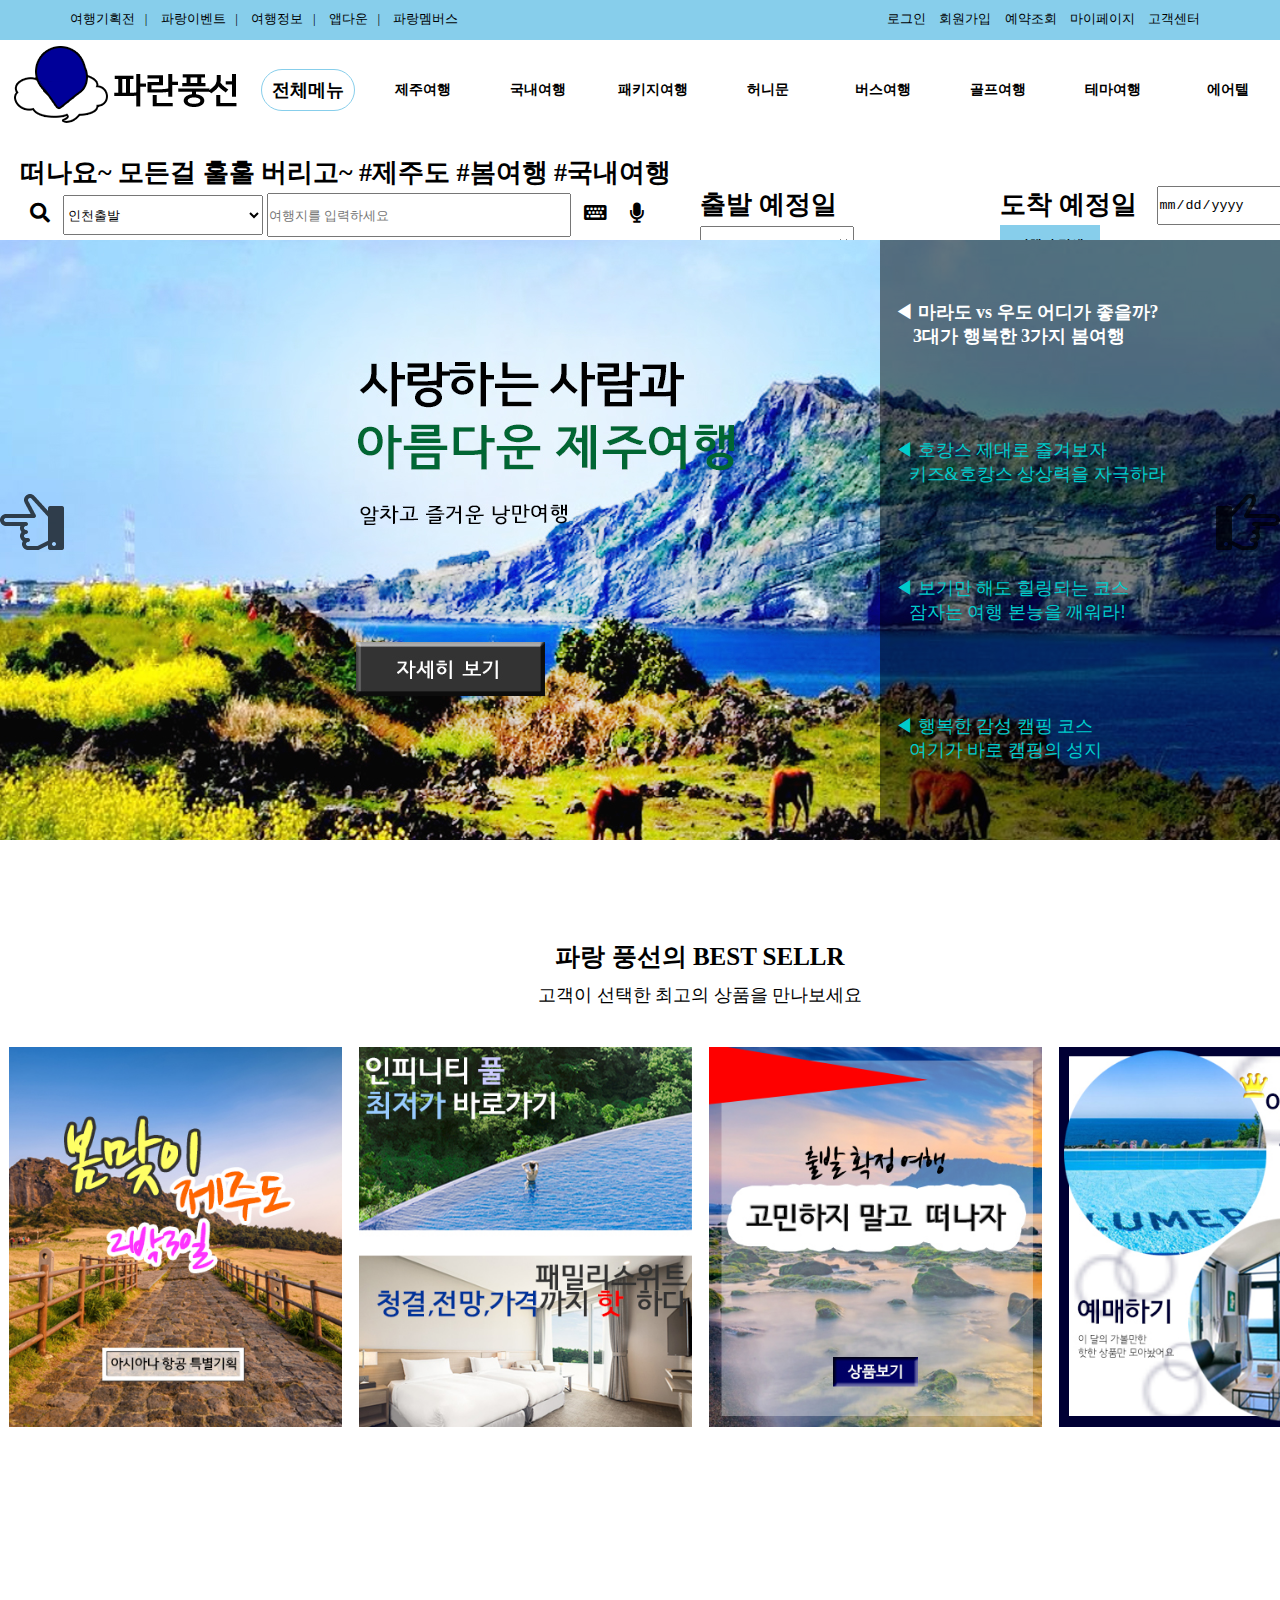
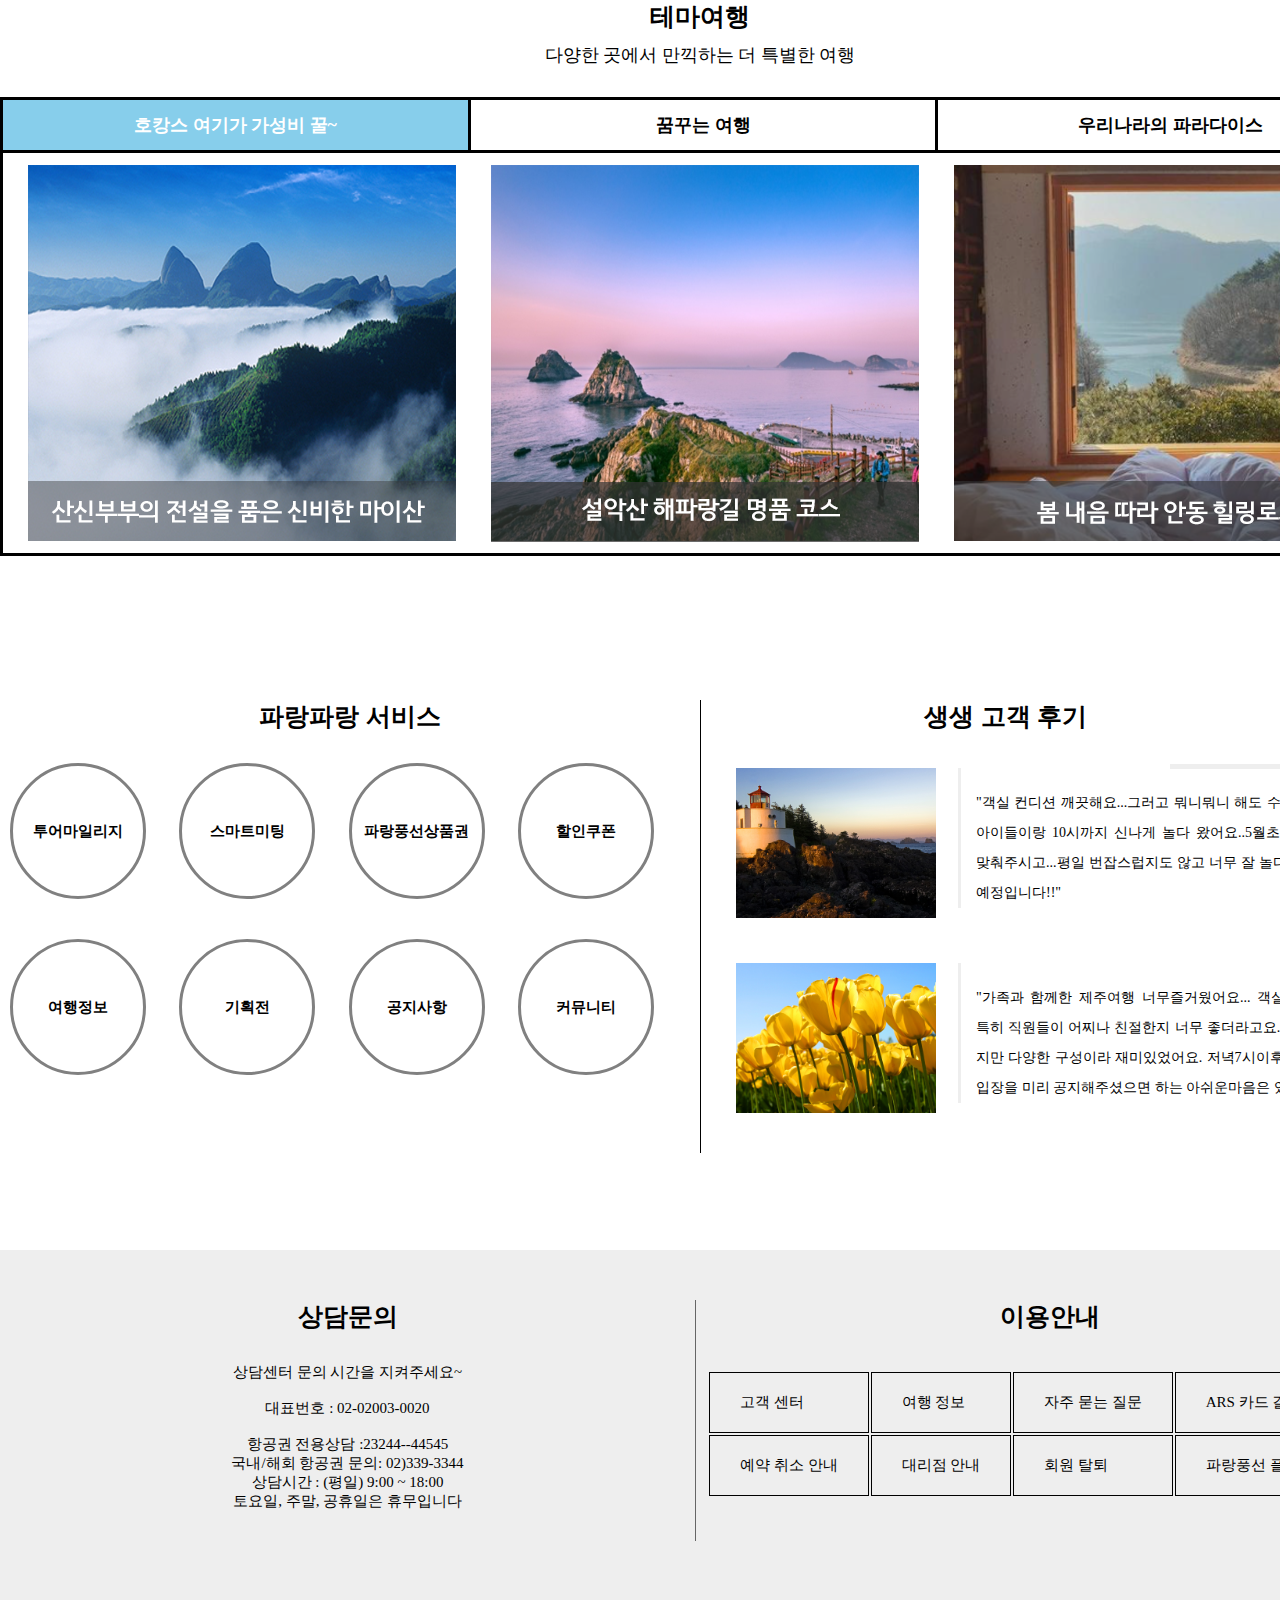
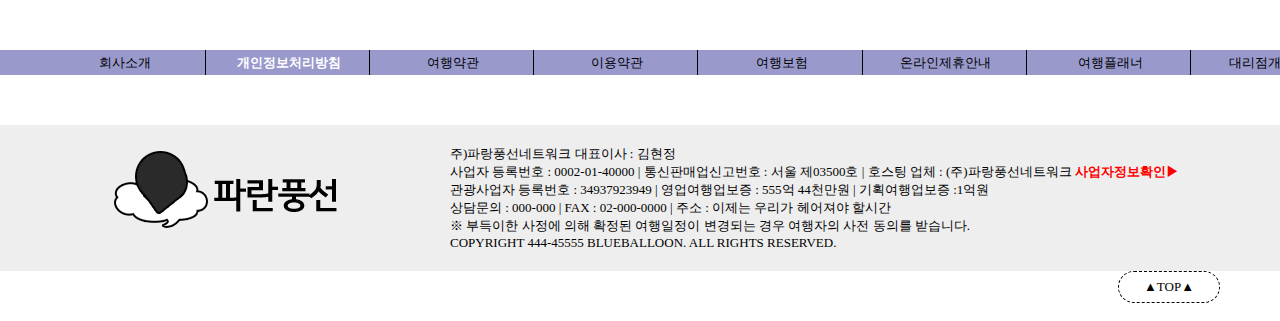
<file: blue/blue.html>
﻿<!doctype html>
<html lang="ko">
	<meta charset="utf-8">
	<meta http-equiv="X-UA-Compatible" content="IE=Edge" />
	<meta name="viewport" content="width=device=width, initial-scale=1.0">
	<head>
		<title>파랑풍선</title>
		<script src="https://ajax.googleapis.com/ajax/libs/jquery/1.12.4/jquery.min.js"></script>
		<link rel="stylesheet" type="text/css" href="fonta/css/all.css">
		
		<script type="text/javascript" src="js/blue.js"></script>
		<link rel="stylesheet" type="text/css" href="css/blue.css">
	</head>
	<body>
		<div id="wrapper">
			<nav>
				<ul class="topEvent">
					<li><a href="#">여행기획전</a>&nbsp;&nbsp; |</li>
					<li><a href="#">파랑이벤트</a>&nbsp;&nbsp; |</li>
					<li><a href="#">여행정보</a>&nbsp;&nbsp; |</li>
					<li><a href="#">앱다운</a>&nbsp;&nbsp; |</li>
					<li><a href="#">파랑멤버스</a></li>
				</ul>
				<ul class="topLogin">
					<li><a href="#">로그인</a></li>
					<li><a href="#">회원가입</a></li>
					<li><a href="#">예약조회</a></li>
					<li><a href="#">마이페이지</a></li>
					<li><a href="#">고객센터</a></li>
				</ul>
			</nav>
			<header>
				<div id="gnb">
					<h1><a href="#"><img src="images/logo.png" alt="Header Logo 이미지"></a></h1>	
					<ul class="main">
						<li><a href="#">전체메뉴</a></li>	<!--gnb 제이쿼리클릭-->
						<li><a href="#">제주여행</a></li>
						<li><a href="#">국내여행</a></li>
						<li><a href="#">패키지여행</a></li>
						<li><a href="#">허니문</a></li>
						<li><a href="#">버스여행</a></li>
						<li><a href="#">골프여행</a></li>
						<li><a href="#">테마여행</a></li>
						<li><a href="#">에어텔</a></li>
						<li><a href="#">오늘의 할인 모음</a></li>
					</ul>
				</div>
				<div id="subMenu"><!--서브메뉴-->
					<ul class="subM">
						<li class="submain"><a href="#">당일여행</a></li>
						<li><a href="#">당일여행</a></li>
						<li><a href="#">해돋이여행</a></li>
						<li><a href="#">숙박여행</a></li>
					</ul>
					<ul class="subM">
						<li class="submain"><a href="#">기차여행</a></li>
						<li><a href="#">무박여행</a></li>
						<li><a href="#">특별열차</a></li>
						<li><a href="#">숙박여행</a></li>
						<li><a href="#">SRT열차</a></li>
						<li><a href="#">KTX열차</a></li>
					</ul>
					<ul class="subM">
						<li class="submain"><a href="#">섬여행</a></li>
						<li><a href="#">홍도</a></li>
						<li><a href="#">흑산도·거문도</a></li>
						<li><a href="#">백도</a></li>
						<li><a href="#">울릉도</a></li>
						<li><a href="#">백령도</a></li>
					</ul>
					<ul class="subM">
						<li class="submain"><a href="#">제주여행</a></li>
						<li><a href="#">버스패키지</a></li>
						<li><a href="#">택시관광</a></li>
						<li><a href="#">자유여행</a></li>
						<li><a href="#">항공패키지</a></li>
						<li><a href="#">렌트카할인</a></li>
					</ul>
					<ul class="subM">
						<li class="submain"><a href="#">자유여행</a></li>
						<li><a href="#">레일텔(열차+호텔)</a></li>
						<li><a href="#">호텔예약</a></li>
						<li><a href="#">템플스테이</a></li>
						<li><a href="#">한강유람선</a></li>
					</ul>
					<ul class="subM">
						<li class="submain"><a href="#">해외여행</a></li>
						<li><a href="#">파격특가전</a></li>
						<li><a href="#">모두투어</a></li>
						<li><a href="#">하나투어</a></li>
						<li><a href="#">대마도</a></li>
						<li><a href="#">히라도</a></li>
						<li><a href="#">야마구치</a></li>
					</ul>
					<ul class="subM">
						<li class="submain"><a href="#">시티투어</a></li>
						<li><a href="#">서울시티투어</a></li>
						<li><a href="#">부산시티투어</a></li>
						<li><a href="#">경주시티투어</a></li>
						<li><a href="#">공주시티투어</a></li>
						<li><a href="#">공주광역투어</a></li>
						<li><a href="#">서천광역투어</a></li>
					</ul>
					<ul class="subM">
						<li class="submain"><a href="#">커뮤니티</a></li>
						<li><a href="#">공지사항</a></li>
						<li><a href="#">자주하는질문</a></li>
						<li><a href="#">질문과답변</a></li>
						<li><a href="#">이벤트게시판</a></li>
						<li><a href="#">여행후기</a></li>
						<li><a href="#">가이드현장스케치</a></li>
						<li><a href="#">단체여행문의</a></li>
					</ul>
				</div>
			</header><!-- header 끝 -->
			
			
			<aside>
				<div id="search">
					<h1>떠나요~ 모든걸 훌훌 버리고~ #제주도 #봄여행 #국내여행</h1>
					<i class="fas fa-search"></i>
					<select>
						<option value="인">인천출발</option>
						<option value="서">서울출발</option>
						<option value="부">부산출발</option>
						<option value="제">제주출발</option>
						<option value="양">양양출발</option>
						<option value="양">청주출발</option>
						<option value="양">내위치에서 출발</option>
					</select>
					<input type="text" placeholder="여행지를 입력하세요">
					<i class="fas fa-keyboard"></i>
					<i class="fas fa-microphone"></i>	
				</div>
				<div id="search2">
					<div class="searchStart">
						<h1>출발 예정일</h1>
						<form name="userstart" action="" method="post">
							<input type='date' value='2021-00-00' name='userstart'>
						</form>
					</div>
					<div class="searchEnd">
						<h1>도착 예정일</h1>
						<form name="userend" action="" method="post">
							<input type='date'  name='userend'>
							<input type="button" class="box" value="여행지 검색">
						</form>
						
					</div>
				</div>
			</aside>
			
			<figure>
				<div class="slider">
					<div class="pic"><!--사진 바뀌는 메뉴-->
						<div class="active"></div>
						<div></div>
						<div></div>
						<div></div>
					</div>   
					<div class="pages"><!--라디오버튼-->
						<div class="active">◀  마라도 vs 우도 어디가 좋을까?<br>&nbsp;&nbsp;&nbsp; 3대가 행복한 3가지 봄여행</div>
						<div>◀  호캉스 제대로 즐겨보자<br>&nbsp;&nbsp;&nbsp;키즈&호캉스 상상력을 자극하라</div>
						<div>◀  보기만 해도 힐링되는 코스<br>&nbsp;&nbsp;&nbsp;잠자는 여행 본능을 깨워라!</div>
						<div>◀  행복한 감성 캠핑 코스<br>&nbsp;&nbsp;&nbsp;여기가 바로 캠핑의 성지</div>
					</div>    
					<div class="side-btns"><!--오른쪽 왼쪽 버튼-->
						<div></div>
						<div></div>
					</div> 
				</div>
			</figure>
			
			<section><!--1-->
				<article class="gall">
					<h2>파랑 풍선의 BEST SELLR </h2>
					<p>고객이 선택한 최고의 상품을 만나보세요</p>
					<div><a href="#"></a></div>
					<div><a href="#"></a></div>
					<div><a href="#"></a></div>
					<div><a href="#"></a></div>
				</article>
			</section>
			
			<section><!--2-->
				<article>
					<h2>테마여행 </h2>
					<p>다양한 곳에서 만끽하는 더 특별한 여행</p>
					<ul class="tabaaa">
						<li class="gg"><!--1-->
							<h3 class="text01 open">호캉스 여기가 가성비 꿀~</h3>
							<ul class="open">
								<li><a href="#"><img src="images/gg1.png" alt="탭메뉴1"></a></li>
								<li><a href="#"><img src="images/gg2.png" alt="탭메뉴1"></a></li>
								<li><a href="#"><img src="images/gg3.png" alt="탭메뉴1"></a></li>
							</ul>
						</li>
						<li class="gg"><!--2-->
							<h3 class="text02">꿈꾸는 여행</h3>
							<ul>
								<li><a href="#"><img src="images/gg4.png" alt="탭메뉴4"></a></li>
								<li><a href="#"><img src="images/gg5.png" alt="탭메뉴5"></a></li>
								<li><a href="#"><img src="images/gg6.png" alt="탭메뉴6"></a></li>
							</ul>
						</li>
						<li class="gg"><!--3-->
							<h3 class="text03">우리나라의 파라다이스</h3>
							<ul>
								<li><a href="#"><img src="images/gg7.png" alt="탭메뉴7"></a></li>
								<li><a href="#"><img src="images/gg8.png" alt="탭메뉴8"></a></li>
								<li><a href="#"><img src="images/gg9.png" alt="탭메뉴9"></a></li>
							</ul>
						</li>
					</ul>
				</article>
			</section>
			
			
			<section><!--3-->
				<article class="blueblue">
					<div class="survice">
						<h2>파랑파랑 서비스</h2>
						<ul>
							<li><a href="#">투어마일리지</a></li>
							<li><a href="#">스마트미팅</a></li>
							<li><a href="#">파랑풍선상품권</a></li>
							<li><a href="#">할인쿠폰</a></li>
							<li><a href="#">여행정보</a></li>
							<li><a href="#">기획전</a></li>
							<li><a href="#">공지사항</a></li>
							<li><a href="#">커뮤니티</a></li>
						</ul>
					</div>
					<div class="review">
						<h2>생생 고객 후기</h2>
						<span><a href="#">바로가기</a></span>
						<div>
							<img src="images/review.jpg" alt="리뷰이미지" style="width:200px" "height:200px">
							<p>"객실 컨디션 깨끗해요...그러고 뭐니뭐니 해도 수영장이 갑이죠..아이들이랑 10시까지 신나게 놀다 왔어요..5월초 수온도 적당히 맞춰주시고...평일 번잡스럽지도 않고 너무 잘 놀다 왔어요.. 또 갈예정입니다!!"</p>
						</div>
						<div>
						<img src="images/review2.jpg" alt="리뷰이미지2" style="width:200px" "height:200px">
						<p>"가족과 함께한 제주여행 너무즐거웠어요... 객실도 만족스럽고 특히 직원들이 어찌나 친절한지 너무 좋더라고요.. 조식은 평범했지만 다양한 구성이라 재미있었어요. 저녁7시이후 풀파티는 유료입장을 미리 공지해주셨으면 하는 아쉬운마음은 있었어요"</p>
						</div>
					</div>
				</article>
			</section>
			
			<section><!--4-->
				<article class="Usage">
					<div class="consulting">
						<h2>상담문의</h2>
						<p>
							상담센터 문의 시간을 지켜주세요~<br>
							<br>
							대표번호 : 02-02003-0020<br>
							<br>
							항공권 전용상담 :23244--44545<br>
							국내/해회 항공권 문의: 02)339-3344<br>
							상담시간 : (평일) 9:00 ~ 18:00<br>
							토요일, 주말, 공휴일은 휴무입니다<br>
						</p>
					</div>
					<div class="guide">
						<h2>이용안내</h2>
						<table>
							<tr>
								<td><a href="#">고객 센터</a></td>
								<td><a href="#">여행 정보</a></td>
								<td><a href="#">자주 묻는 질문</a></td>
								<td><a href="#">ARS 카드 결제</a></td>
							</tr>
							<tr>
								<td><a href="#">예약 취소 안내</a></td>
								<td><a href="#">대리점 안내</a></td>
								<td><a href="#">회원 탈퇴</a></td>
								<td><a href="#">파랑풍선 플러스친구</a></td>
							</tr>
						</table>
					</div>
				</article>
			</section>
			<!-- section 끝 -->
			
			
			<footer>
				<div id="foot">
					<ul>
						<li><a href="#">회사소개</a></li>
						<li><a href="#">개인정보처리방침</a></li>
						<li><a href="#">여행약관</a></li>
						<li><a href="#">이용약관</a></li>
						<li><a href="#">여행보험</a></li>
						<li><a href="#">온라인제휴안내</a></li>
						<li><a href="#">여행플래너</a></li>
						<li><a href="#">대리점개설문의</a></li>	
					</ul>
				</div>
				<div id="foot2">
					<h1><a href="#"><img src="images/logo2.png" alt="Footer Logo 이미지"></a></h1>
					<address>
					주)파랑풍선네트워크 대표이사 : 김현정<br>
					사업자 등록번호 : 0002-01-40000 | 통신판매업신고번호 : 서울 제03500호 | 호스팅 업체 : (주)파랑풍선네트워크 <span><a href="#">사업자정보확인▶</a></span><br>
					관광사업자 등록번호 : 34937923949 | 영업여행업보증 : 555억 44천만원 | 기획여행업보증 :1억원<br>
					상담문의 : 000-000 | FAX : 02-000-0000 | 주소 : 이제는 우리가 헤어져야 할시간<br>
					※ 부득이한 사정에 의해 확정된 여행일정이 변경되는 경우 여행자의 사전 동의를 받습니다.<br>
					COPYRIGHT 444-45555 BLUEBALLOON. ALL RIGHTS RESERVED.
					</address>
				</div>
			</footer><!-- footer 끝 -->
			
			<div id="topScroll">
				<p>▲TOP▲</p>
			</div>
		</div><!-- wrapper 끝 -->
	</body>
</html>
</file>
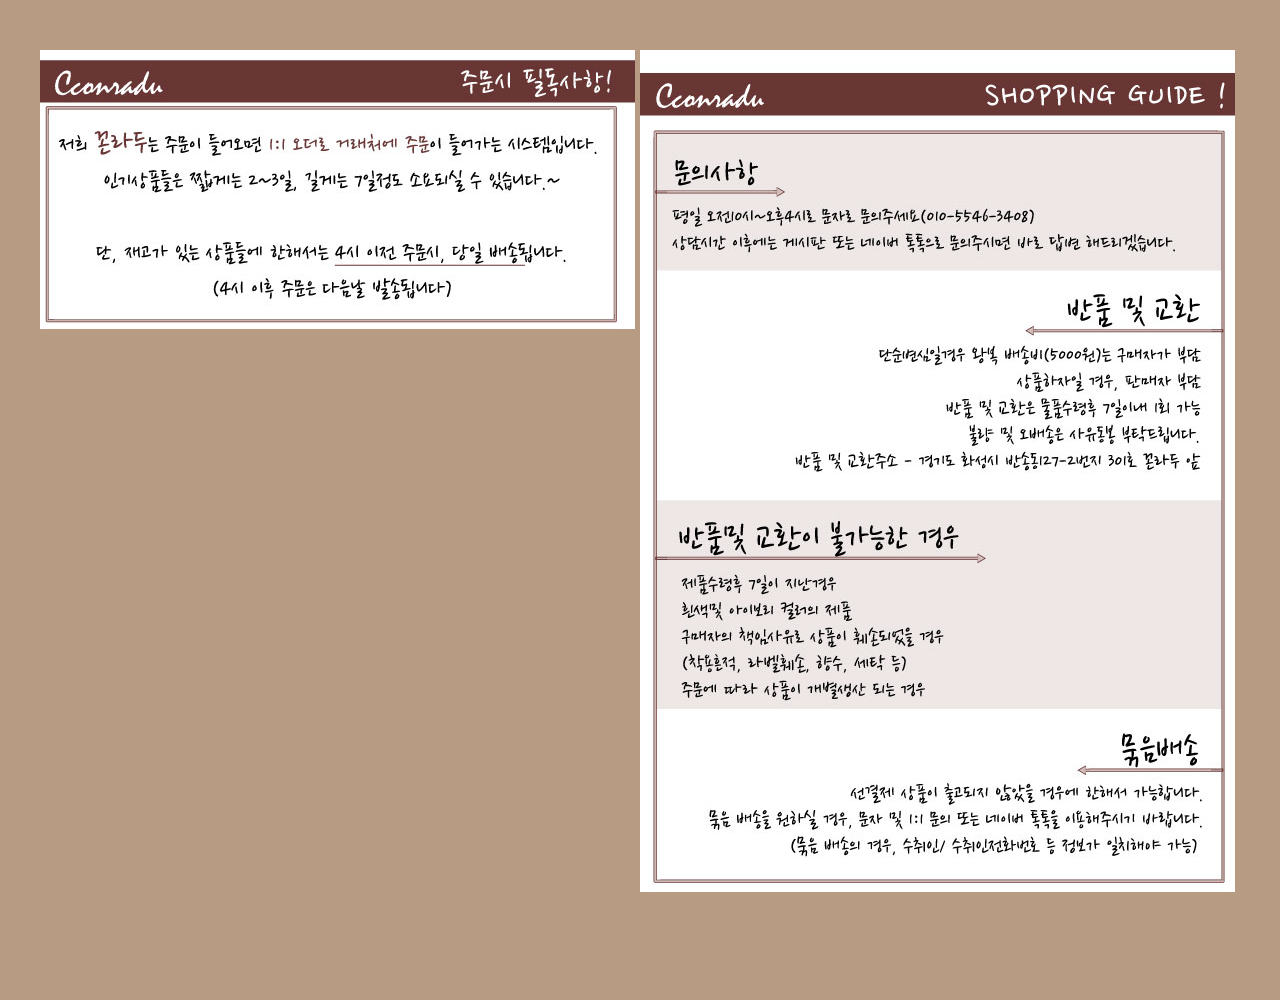
<file: ccon/guide.html>
﻿<!DOCTYPE html >
<html lang="ko">
<head>
	<meta charset="utf-8">
	<meta http-equiv="X-UA-Compatible" content="IE=Edge" />
	<meta name= "viewport" content="width=device-width, initial-scale=1.0">
	<title>이미지클릭시</title>
	<style>
		*{margin:0; padding:0}
		body{background:#b79b83; width:1200px; margin:0 auto;}
		div{width:600px; height:400px; background:url(images/ju1.jpg) no-repeat; float:left; margin:50px 0;}
		div:nth-child(2){width:600px; height:900px; background:url(images/ju2.jpg) no-repeat;}
	</style>
</head>
<body>
	<div></div>
	<div></div>
</body>
</html>
</file>
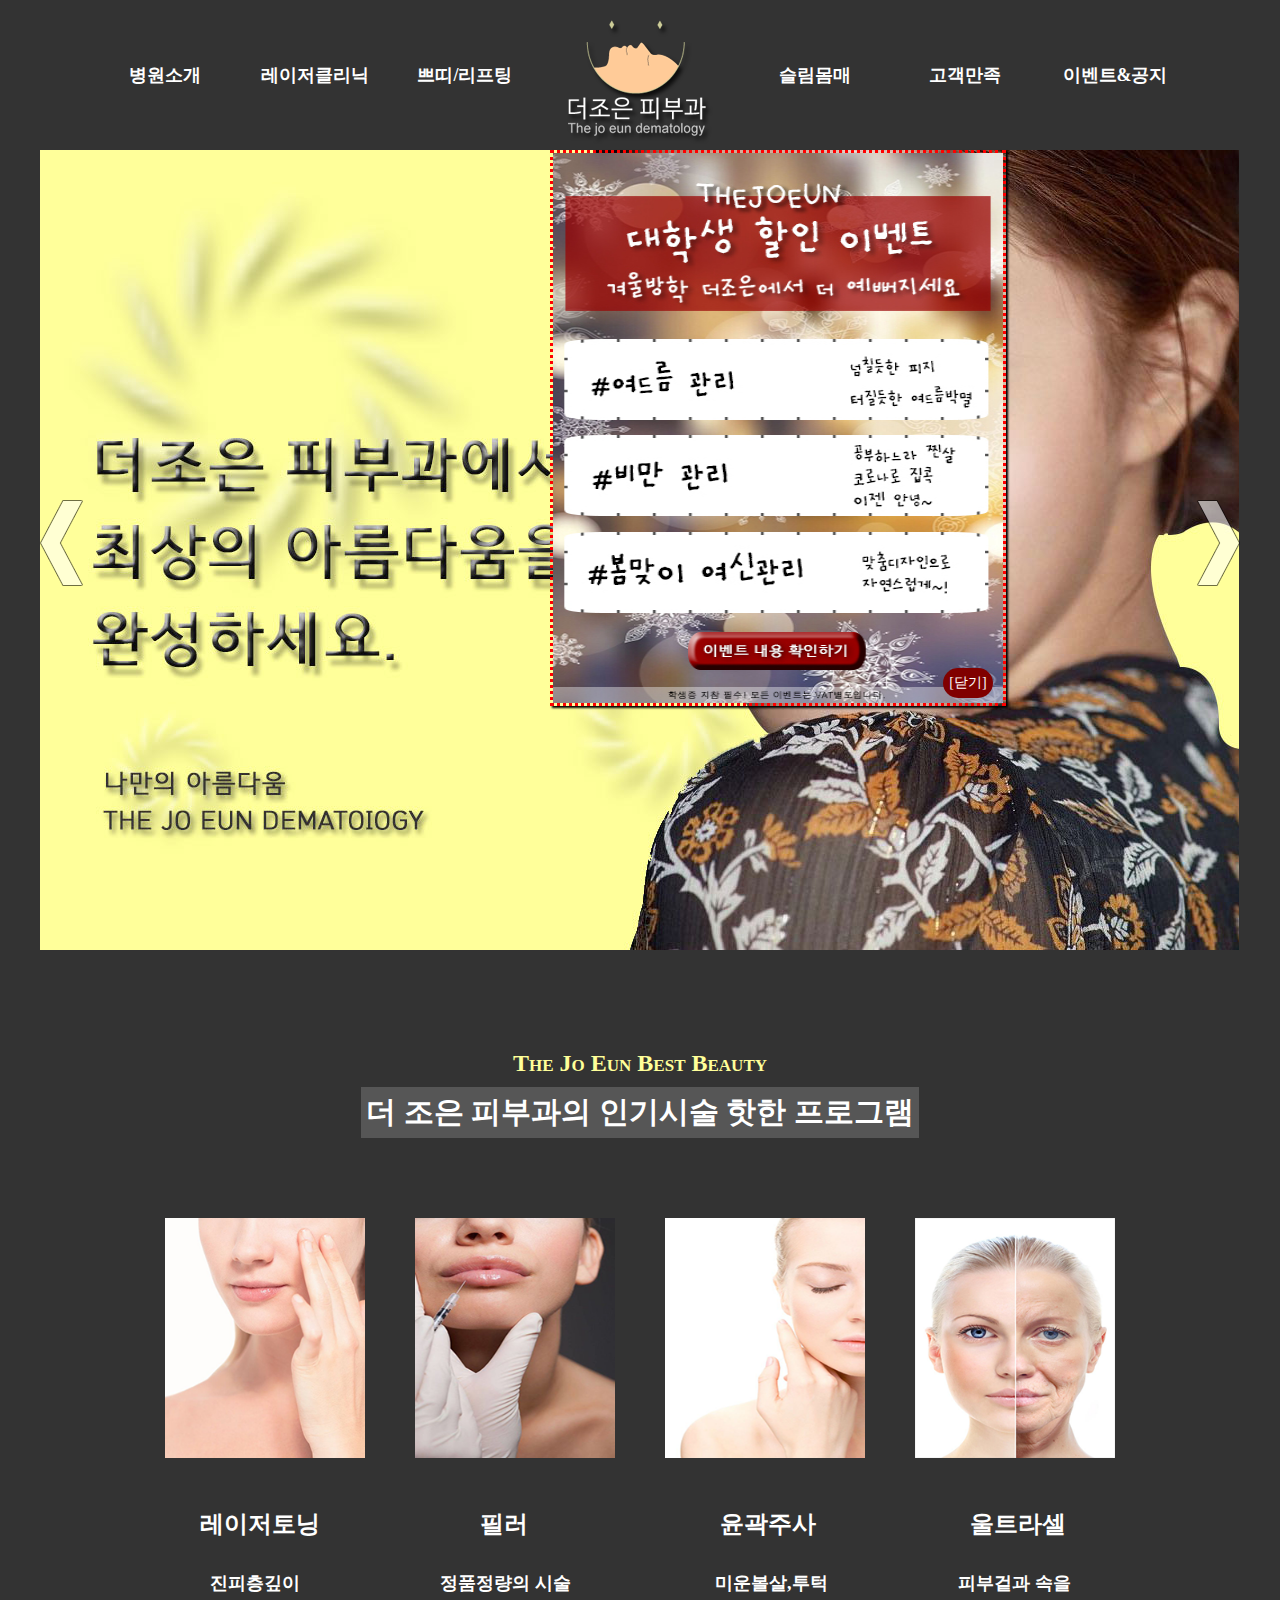
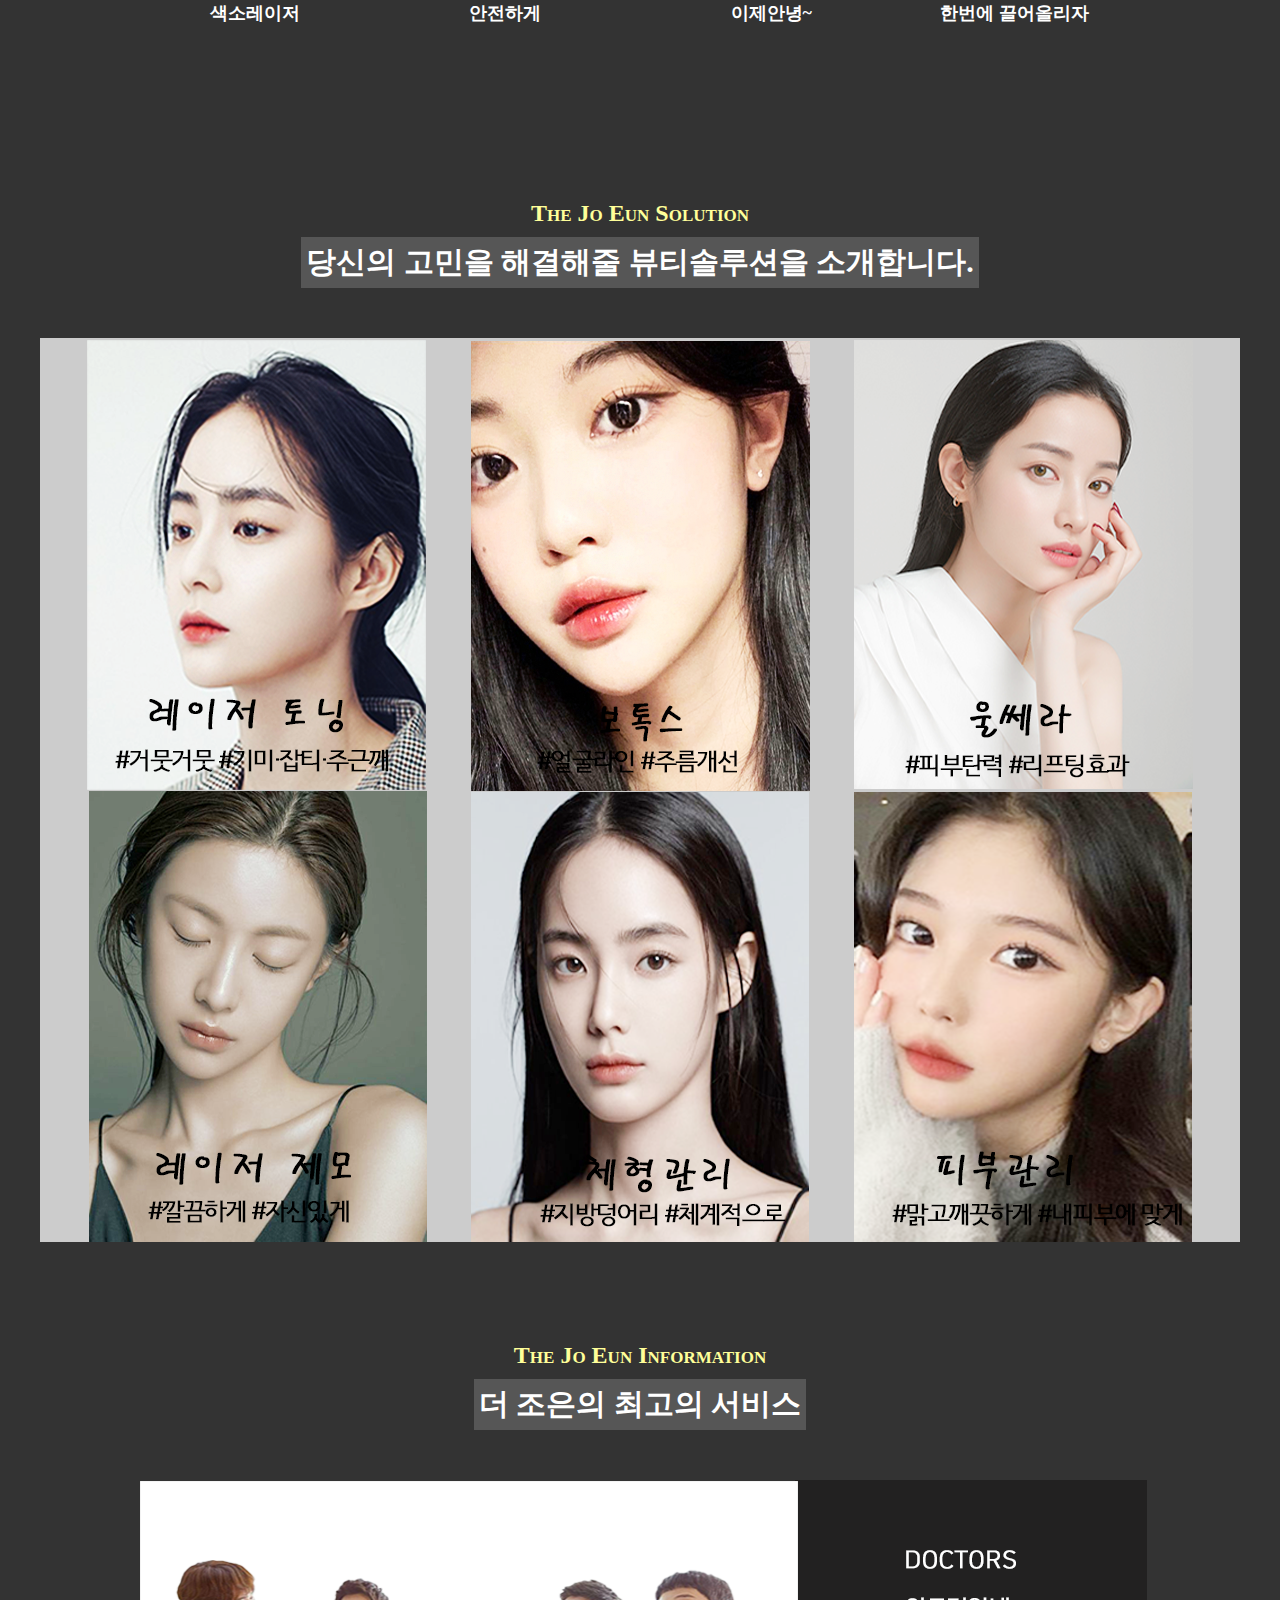
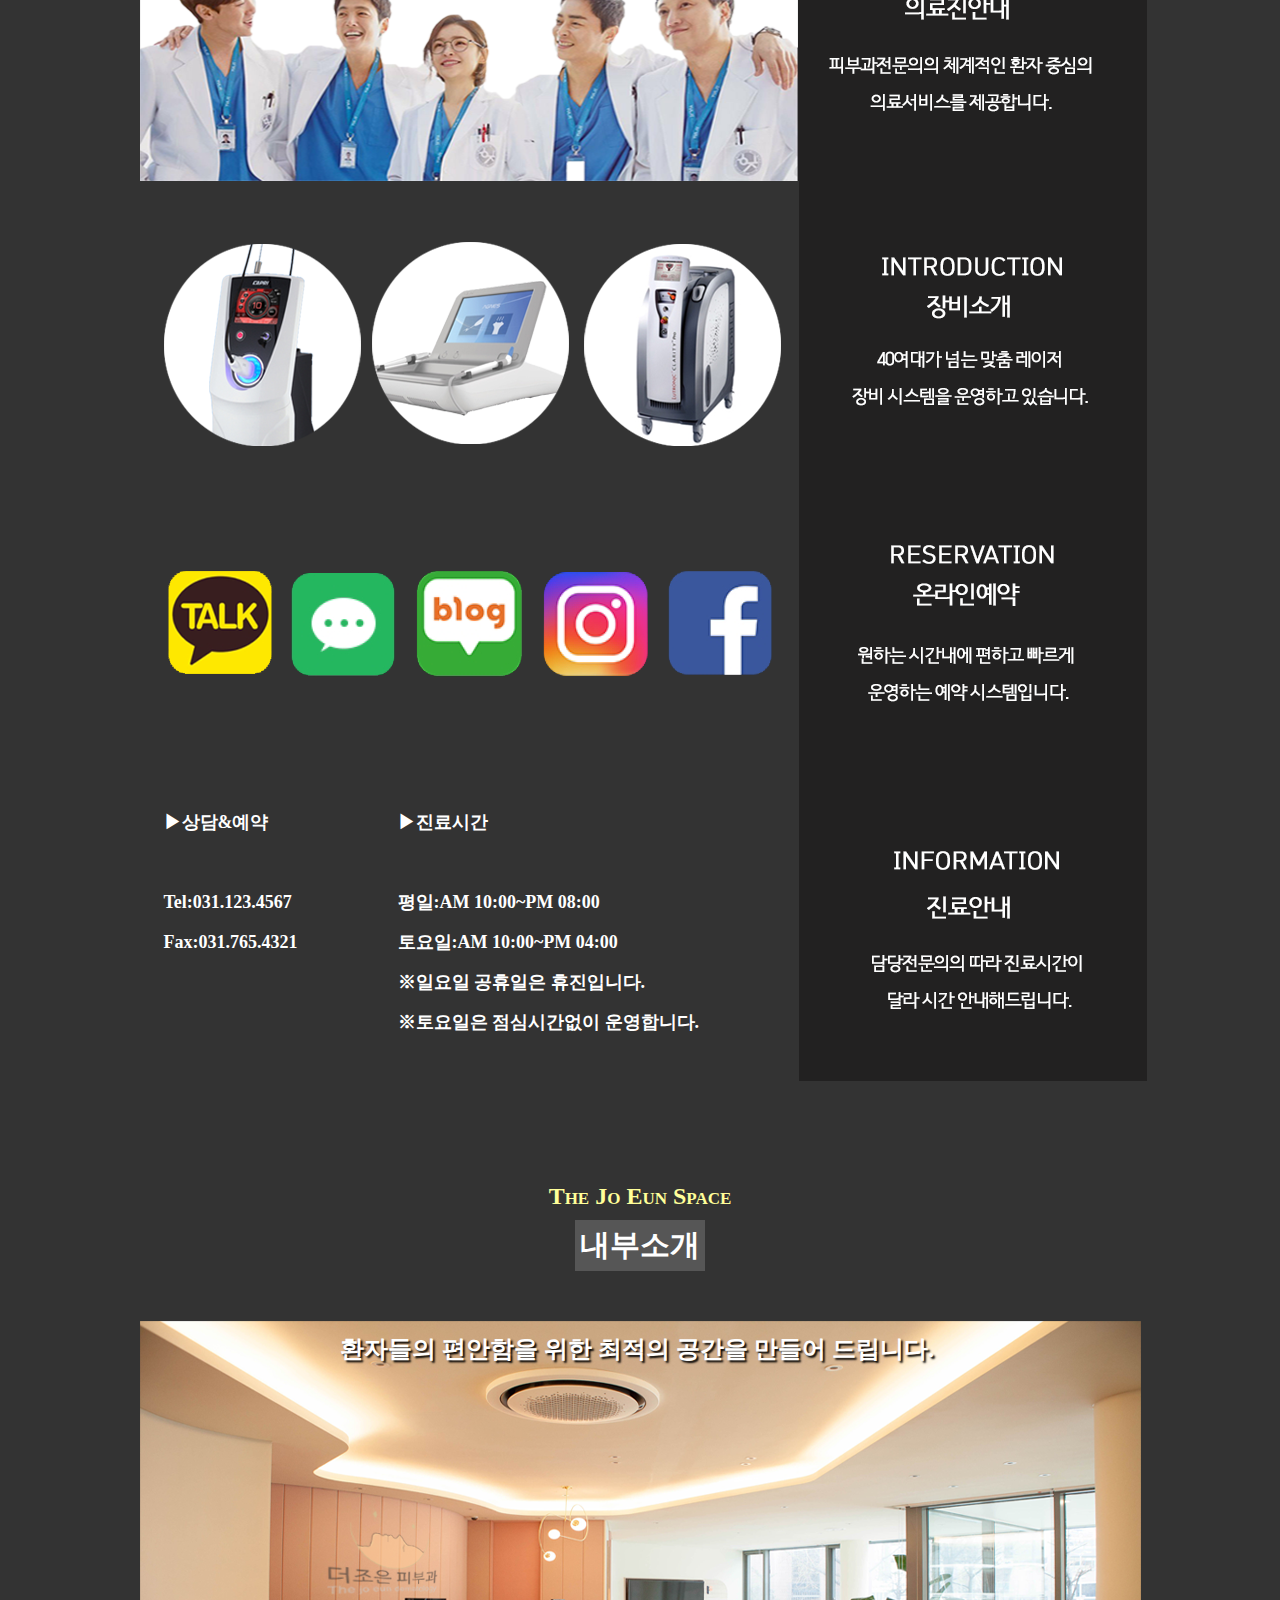
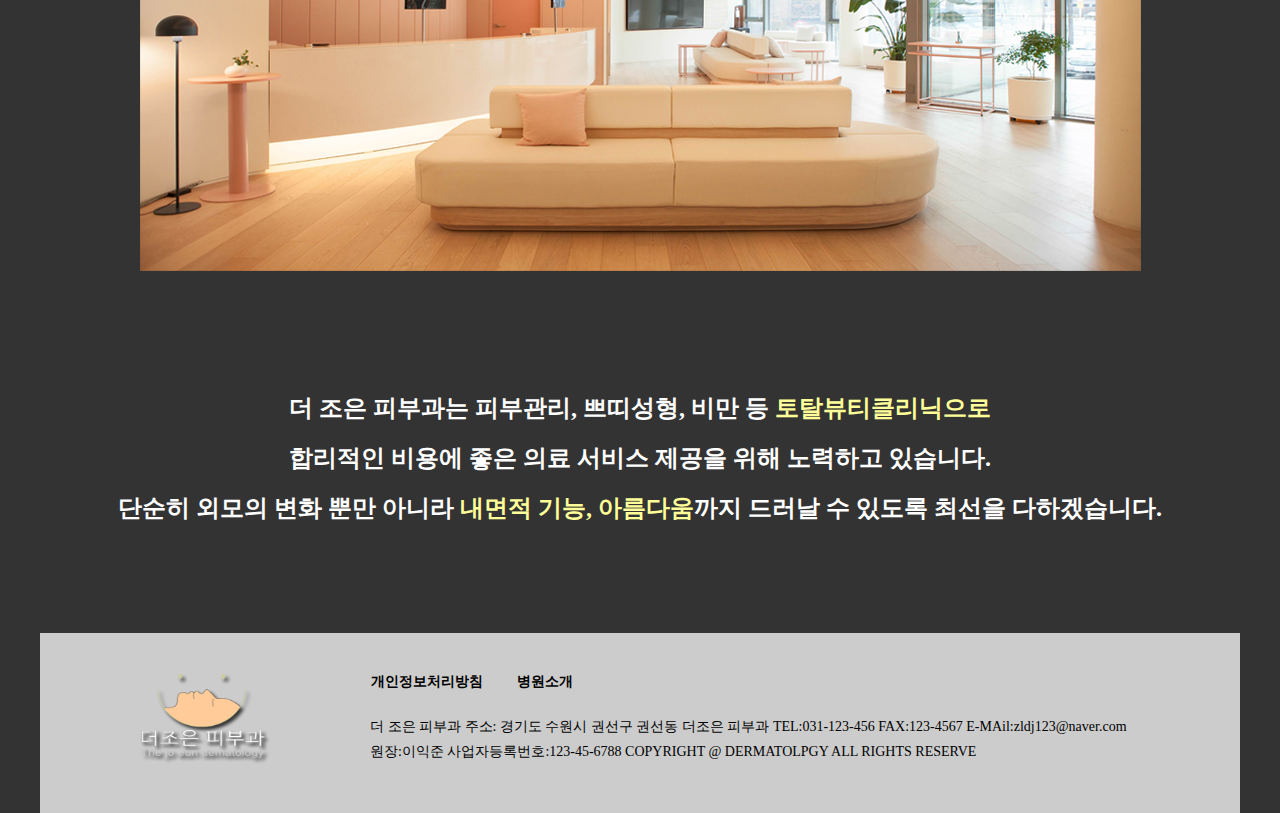
<file: the/the.html>
﻿<!doctype html>
<html lang="ko">
	<head>
		<meta charset="utf-8">
		<meta name="viewport" content="width=device-width, initial-scale=1">
		<title>김현정 - 더조은 피부과</title>
		<script src="https://ajax.googleapis.com/ajax/libs/jquery/1.12.4/jquery.min.js"></script>
		<script src="js/custom.js"></script>
		<style>
		*{margin:0; padding:0;}
		</style>
		 <link rel="stylesheet" href="css/reset.css" type="text/css">
	</head>
	<body>
		<div id="wrapper">
			<div id="header">
				<div id="navLeft"> <!--네비 왼쪽-->					
					<ul>
						<li class = "drop"><a href="#">병원소개</a>
							<div class="down">
								<a href="#">더조은피부과</a>
								<a href="#">진료안내</a>
								<a href="#">전문의소개</a>
								<a href="#">오시는길</a>
							</div>
						</li>
						<li class ="drop"><a href="#">레이저클리닉</a>
							<div class="down">
								<a href="#">여드름흉터</a>
								<a href="#">모공/기미/잡티</a>
								<a href="#">점/한관종/비립종/</a>
								<a href="#">다크써클</a>
								<a href="#">홍조</a>
							</div>
						</li>
						<li class="drop"><a href="#">쁘띠/리프팅</a>
							<div class="down">
								<a href="#">보톡스</a>
								<a href="#">필러</a>
								<a href="#">윤곽주사</a>
								<a href="#">리프팅</a>	
							</div>
						</li>
					</ul><!--왼쪽 끝 -->
				</div><!--네비 왼쪽 끝 -->		
				
				<h1><a href="#"><img src="images/logo11.png" alt="로고이미지"></a></h1>
				
				<div id="navRight"> <!--네비 오른쪽-->
					<ul>
						<li class="drop"><a href="#">슬림몸매</a>
							<div class="down">
								<a href="#">슬리밍센터</a>
								<a href="#">펫킬주사</a>
								<a href="#">스키니핏</a>
								<a href="#">스페셜바디관리</a>	
							</div>
						</li>
						<li class="drop"><a href="#">고객만족</a>
							<div class="down">
								<a href="#">카톡상담</a>
								<a href="#">리얼후기</a>		
							</div>
						</li>
						<li class="drop"><a href="#">이벤트&공지</a>
							<div class="down">
								<a href="#">공지사항</a>
								<a href="#">이벤트</a>
							</div>
						</li>
					</ul>			
				</div><!--네비 오른쪽 끝-->
			</div>  <!-- header끝 -->
			
			<div id="container">
				<div id= "main">
					<ul class="slide">
						<li><img src="images/main01.png" alt="메인슬라이드1"></li>
						<li><img src="images/main02.png" alt="메인슬라이드1"></li>
						<li><img src="images/main03.png" alt="메인슬라이드1"></li>
					</ul>
					<ul class="rrow">
						<li class="LArrow"><a href="#"><img src="images/leftarrow.png" alt="왼쪽화살표"></a></li>
						<li class="RArrow"><a href="#"><img src="images/rightarrow.png" alt="오른쪽화살표"></a></li>
					</ul>
				</div>
				
				<div id="content01">
					<h2>The Jo Eun Best Beauty</h2>
					<p class="bar">더 조은 피부과의 인기시술 핫한 프로그램</p>
					<ul class="hot">
						<li><a href="#"><img src="images/hot01.png" alt="인기시술1"></a></li>
						<li><a href="#"><img src="images/hot02.png" alt="인기시술2"></a></li>
						<li><a href="#"><img src="images/hot03.png" alt="인기시술3"></a></li>
						<li><a href="#"><img src="images/hot04.png" alt="인기시술4"></a></li>
					</ul>
					<ul class="type01">
						<li>레이저토닝</li>
						<li>필러</li>
						<li>윤곽주사</li>
						<li>울트라셀</li>
					</ul>
					<ul class="type02">
						<li>진피층깊이<br>색소레이저</li>
						<li>정품정량의 시술<br>안전하게</li>
						<li>미운볼살,투턱<br>이제안녕~</li>
						<li>피부겉과 속을<br>한번에 끌어올리자</li>
					</ul>
				</div> <!-- content01 끝 -->
				
				<div id="content02">
					<h2>The Jo Eun Solution</h2>
					<p class="bar">당신의 고민을 해결해줄 뷰티솔루션을 소개합니다.</p>
					<div class="back">
					<ul>
						<li><a href="#"><img src="images/gomin01.png" alt="레이저토닝" onmouseover="this. src='images/gomin01_ov.png'" onmouseout="this.src='images/gomin01.png'"></a></li>
						<li><a href="#"><img src="images/gomin02.png" alt="보톡스" onmouseover="this. src='images/gomin02_ov.png'" onmouseout="this.src='images/gomin02.png'"></a></li>
						<li><a href="#"><img src="images/gomin03.png" alt="울쎄라" onmouseover="this. src='images/gomin03_ov.png'" onmouseout="this.src='images/gomin03.png'"></a></li>
						<li><a href="#"><img src="images/gomin04.png" alt="레이저제모" onmouseover="this. src='images/gomin04_ov.png'" onmouseout="this.src='images/gomin04.png'"></a></li>
						<li><a href="#"><img src="images/gomin05.png" alt="체형관리" onmouseover="this. src='images/gomin05_ov.png'" onmouseout="this.src='images/gomin05.png'"></a></li>
						<li><a href="#"><img src="images/gomin06.png" alt="피부관리" onmouseover="this. src='images/gomin06_ov.png'" onmouseout="this.src='images/gomin06.png'"></a></li>
					</ul>
					</div>
				</div>  <!-- content02 끝 -->
				
				<div id="content03">
					<h2>The Jo Eun Information</h2>
					<p class="bar">더 조은의 최고의 서비스</p>
					<div class="sevice01">
						<li><img src="images/infor01.png" alt="의사사진"></li>					
						<li><a href="#"><img src="images/mation01.png" alt="의료진안내" onmouseover="this.src='images/mation01_ov.png'" onmouseout="this.src='images/mation01.png'"></a></li>					
					</div>
					
					<div class="sevice02">
						<li><img src="images/infor02.png" alt="장비사진"></li>					
						<li><a href="#"><img src="images/mation02.png" alt="장비소개" onmouseover="this.src='images/mation02_ov.png'" onmouseout="this.src='images/mation02.png'"></a></li>					
					</div>	
					
					<div class="sevice03">
						<li><img src="images/infor03.png" alt="아이콘"></li>				
						<li><a href="#"><img src="images/mation03.png" alt="온라인예약" onmouseover="this.src='images/mation03_ov.png'" onmouseout="this.src='images/mation03.png'"></a></li>					
					</div>	

					<div class="sevice04">
						<p>
							▶상담&예약<br><br>
							Tel:031.123.4567<br>
							Fax:031.765.4321<br>
						</p>
						<p>
							▶진료시간<br><br>
							평일:AM 10:00~PM 08:00<br>
							토요일:AM 10:00~PM 04:00<br>
							※일요일 공휴일은 휴진입니다.<br>
							※토요일은 점심시간없이 운영합니다.
						</p>						
						<li><a href="#"><img src="images/mation04.png" alt="상담안내" onmouseover="this.src='images/mation04_ov.png'" onmouseout="this.src='images/mation04.png'"></a></li>					
					</div>						
				</div>	 <!-- content03 끝 -->
					
			
				<div id="content04">
					<h2>The Jo Eun Space</h2>
					<p class="bar">내부소개</p>
					<p class="space">환자들의 편안함을 위한 최적의 공간을 만들어 드립니다.</p>
					<ul class="slide02">
						<li><img src="images/space01.png" alt="내부소개1"></li>
						<li><img src="images/space02.png" alt="내부소개1"></li>
						<li><img src="images/space03.png" alt="내부소개1"></li>
					</ul>	
				</div> <!-- content04 끝 -->
				
				<div id="content05">
					<p>
					더 조은 피부과는 피부관리, 쁘띠성형, 비만 등 <span>토탈뷰티클리닉으로</span><br>
					합리적인 비용에 좋은 의료 서비스 제공을 위해 노력하고 있습니다.<br>
					단순히 외모의 변화 뿐만 아니라 <span>내면적 기능, 아름다움</span>까지 드러날 수 있도록 최선을 다하겠습니다.<br>
					</p>
				</div><!-- content05 끝 -->
			</div><!--container끝-->
			
			
			<div id="footer">
				<div id="pop">
					<img src="images/pop.jpg" alt="팝업이미지">
					<p class="pop01"><a href="#">[닫기]</a></p>
				</div>
				<div class="foot">
					<a href="#"><img src="images/logo11.png" alt="풋 로고이미지"></a>
					<ul><a href="#">
						<li>개인정보처리방침</li>
						<li>병원소개</li>		
					</a></ul>
				</div>
				<address>
				더 조은 피부과 주소: 경기도 수원시 권선구 권선동 더조은 피부과 TEL:031-123-456 FAX:123-4567 E-MAil:zldj123@naver.com <br>원장:이익준 사업자등록번호:123-45-6788 COPYRIGHT @ DERMATOLPGY ALL RIGHTS RESERVE
				</address>
			</div><!--footer끝-->
		</div><!-- wrapper 끝-->
	</body>
</html>
</file>
<file: blue/css/blue.css>
﻿@charset "utf-8";
		/* reset  */
		*{margin:0; padding:0;}
		li { list-style:none; display:inline; text-align:center;}
		img,fliedset{border:0;}
		img{vertical-align:middle; text-align:center;}
		em, address { font-style:normal; }
		body{font:13px '맑은 고딕';  color:#000; background:#fff;}
		a{color:#000; text-decoration:none;}

#wrapper{margin:0 auto; }	
	/*상단 nav바*/
	nav{width:100%; height:40px; background:skyblue;  }
		.topEvent{float:left;  margin:10px 0 0 70px;}
			.topEvent li{padding-right:10px;}
		.topLogin{float:right; margin:10px 70px 0 0px;}
			.topLogin li{padding-right:10px;}
	/*헤더 */
	header{position:relative; margin:0 auto; width:1400px; }
		header #gnb h1{width:250px; height:100px; float:left;}
		#gnb .main li{float:left; width:115px; height:100px; line-height:100px;}
			#gnb .main li>a{color:#000; font-weight:bold;  font-size:14px;}
			#gnb .main li:hover>a{color:#3333cc;}
				#gnb .main li:nth-of-type(1)>a{font-size:18px; border:1px solid skyblue; padding:10px; border-radius:30px;}
				#gnb .main li:nth-of-type(1)>a:hover{color:#000; border:2px solid #0033cc;}
			
		header #subMenu{position:absolute; top:80px; left:250px; width:1200px; height:300px; z-index:999; background-color:rgba(135,206,235,0.7);  display:none;  /**/ }/*제이쿼리 보이게하기*/
			 .subM{float:left; width:150px;}
				.subM li{float:left; width:150px; padding:10px 0; }
				.subM li:hover>a{color:#0066ff; font-weight:bold;}
					.subM>.submain{font-weight:bold; border-bottom:1px solid #666; }
					.subM>.submain:hover>a{color:#000;}
	
	/*aside 날짜 바*/
	aside{ clear:both;width:1400px; height:100px; margin:0 auto;}
	#search{float:left; margin-left:20px; margin-top:15px;}
		#search i{font-size:20px; padding:0 10px;}
		#search select{margin-top:5px; width:200px; height:40px; }
		#search input{width:300px; height:40px; }
	
	#search2{float:right; height:40px;  margin-top:45px; }
		#search2 .searchStart{float:left; width:300px; height:40px; line-height:40px; }
			 #search2 .searchStart h1{float:left; margin-right:20px;} /**/ 
			 #search2 .searchStart input{width:150px; height:35px;}
		#search2 .searchEnd{float:right; width:400px; height:40px; line-height:40px; }
			#search2 .searchEnd h1{float:left; margin-right:20px; }
			#search2 .searchEnd input{width:150px; height:35px;}
			#search2 .searchEnd .box{width:100px; height:40px; background:skyblue; cursor:pointer; font-weight:bold; border:0;}
	
	/*figure -메인사진*/
	/* 슬라이더 */
	figure .slider {position:relative; width:100%; height:600px; margin:0 auto; }
	.slider > .pic > div{width:100%; height:600px; position:absolute; top:0; left:0;  opacity:0; transition:opacity 0.3s;  cursor:pointer; }
		.slider>.pic>div:nth-of-type(1){ background:url(../images/slide1.jpg) no-repeat; background-size:cover;}
		.slider>.pic>div:nth-of-type(2){ background:url(../images/slide2.jpg) no-repeat; background-size:cover;}
		.slider>.pic>div:nth-of-type(3){ background:url(../images/slide3.jpg) no-repeat; background-size:cover;}
		.slider>.pic>div:nth-of-type(4){ background:url(../images/slide4.jpg) no-repeat; background-size:cover;}
			.slider > .pic > div.active { opacity:1;}/*첫번째 사진만 보이게*/	
	/*라디오버튼 */
	.slider > .pages { position:absolute; top:0; right:0; width:400px; height:600px; background:rgba(0,0,0,0.5);} 
	.slider > .pages > div {width:300px; color:#00cccc; cursor:pointer;  transition:background-color 0.2s; border-radius:50px; font-size:18px; margin:30px 0; padding:30px 15px; text-align:left;}
		.slider > .pages > div:hover {  color:#fff; font-weight:bold;}
		.slider > .pages > div.active { color:#fff; font-weight:bold;}
	/*손가락화살표*/
	.slider > .side-btns > div { position:absolute; top:250px; left:0; width:64px; height:64px; background:url(../images/pointL.png) no-repeat; opacity:0.7; cursor:pointer;  }
	.slider > .side-btns > div:last-child {background:url(../images/pointR.png) no-repeat;  top:250px;  left:auto;  right:0;  }


	/*section 공통*/
	section{position:relative; width:1400px; height:600px; margin:0 auto; padding-top:100px;}
	section h2{font-size:25px; text-align:center;  margin-bottom:10px;}
	section p{font-size:18px; text-align:center; margin-bottom:30px;}

	/*section 1- bestSeller*/
	section .gall>div>a{display:block; width:350px; height:400px;  float:left; }
		.gall>div:nth-of-type(1)>a{ background:url(../images/best1.jpg) no-repeat; background-size:95% 95%; background-position:center center;}
		.gall>div:nth-of-type(2)>a{ background:url(../images/best2.jpg) no-repeat; background-size:95% 95%; background-position:center center;}
		.gall>div:nth-of-type(3)>a{ background:url(../images/best3.jpg) no-repeat; background-size:95% 95%; background-position:center center;}
		.gall>div:nth-of-type(4)>a{ background:url(../images/best4.jpg) no-repeat; background-size:95% 95%; background-position:center center;}
	
	
	/*section 2- tab*/
	section:nth-of-type(2){padding-top:60px;}
	.tabaaa{ position:relative; width:1400px; height:500px; }
		.tabaaa>.gg{position:absolute; top:0; left:0; }
			.tabaaa>.gg>h3{position:absolute; width:465px; height:50px; line-height:50px; cursor:pointer; border:3px solid #000; font-size:18px;}
			.tabaaa>.gg>h3:hover{background:skyblue; color:#fff;}
				.tabaaa>.gg>h3.text01{ border-right:0;}
				.tabaaa>.gg>h3.text02{ top:0; left:468px; border-right:0;}
				.tabaaa>.gg>h3.text03{ top:0; left:935px; }
			.tabaaa>.gg>h3.open{color:#fff; background:skyblue;}/* .open제이쿼리에서 적용할 클래스*/
			.tabaaa>.gg>ul{position:absolute; top:56px; border:3px solid #000; border-top:0; width:1400px; }
		
		
	/*section 3- 서비스+생생고객후기*/	
	section:nth-of-type(3){height:450px;}
	.blueblue{width:1400px; position:relative;}
		.blueblue h2{margin-bottom:30px;}
		
		.survice{width:700px; position:relative; float:left; }
			.survice ul{}
			.survice ul li{display:inline-block; width:130px; height:130px;  border:3px solid gray; border-radius:50%; font-size:15px; line-height:130px; margin:0 20px 40px 10px;  transition: all 1s; font-weight:bold;}
			.survice ul li:hover{transform:rotateY(360deg); border:3px solid blue; }
		
		.review{width:609px; position:relative; float:left; border-left:1px solid #000;}
			.review span{position:absolute; top:40px; right:-60px; border-bottom:5px solid #eee; width:200px; text-align:right; font-size:18px; font-weight:bold;}
			.review div{float:left; width:700px;  box-sizing:border-box; padding:5px; margin-bottom:15px; }
				.review img{float:left; width:200px; padding-left:30px;}
				.review p{float:right; width:400px; line-height:30px; font-size:14px; text-align:justify; padding:20px 20px 0 15px; border-left:3px solid #eee;}
			
	/*section 4- 컨설팅+가이드*/	
	section:nth-of-type(4){height:300px; background:#eee; padding-top:50px; margin-top:100px;}	
	.Usage{width:1400px; position:relative;}
		.Usage h2{margin-bottom:30px; }
		.consulting{width:695px; position:relative; float:left; border-right:1px solid #666; }
			.consulting p{font-size:15px;}
		.guide{width:700px; position:relative; float:right; }
			.guide table{ font-size:15px;  padding:7px;}
				.guide table td{border:1px solid #000; padding:20px 30px;}
				.guide table td:hover{background:#99ccff;}
	
	
	/*footer*/
	footer{margin-top:50px; margin-bottom:50px;}
	footer #foot{width:100%; height:25px; line-height:25px; background:#9999cc; margin-bottom:50px; }
		#foot ul{width:1400px; margin:0 auto; text-align:center;}
			footer #foot ul li{display:inline-block; width:160px; border-right: 1px solid #000; }
			footer #foot ul li:nth-of-type(2)>a{font-weight:bold; color:#fff; }

	
	footer #foot2{width:1400px; margin:0 auto; background:#eee; padding:20px 0;}
		footer #foot2 h1{float:left; margin:0 100px;}
		footer #foot2 address{}
		footer #foot2 address span a{font-weight:bold; color:red;}
	
	
	/*top 스크롤*/
	#topScroll{width:100%; position:relative; top:-50px;  }
		#topScroll p{width:100px;  position:absolute; right:60px; text-align:center; height:30px; line-height:30px; border-radius:30px; border:1px dashed #000; cursor:pointer; }
		#topScroll p:hover{background:skyblue;}
</file>
